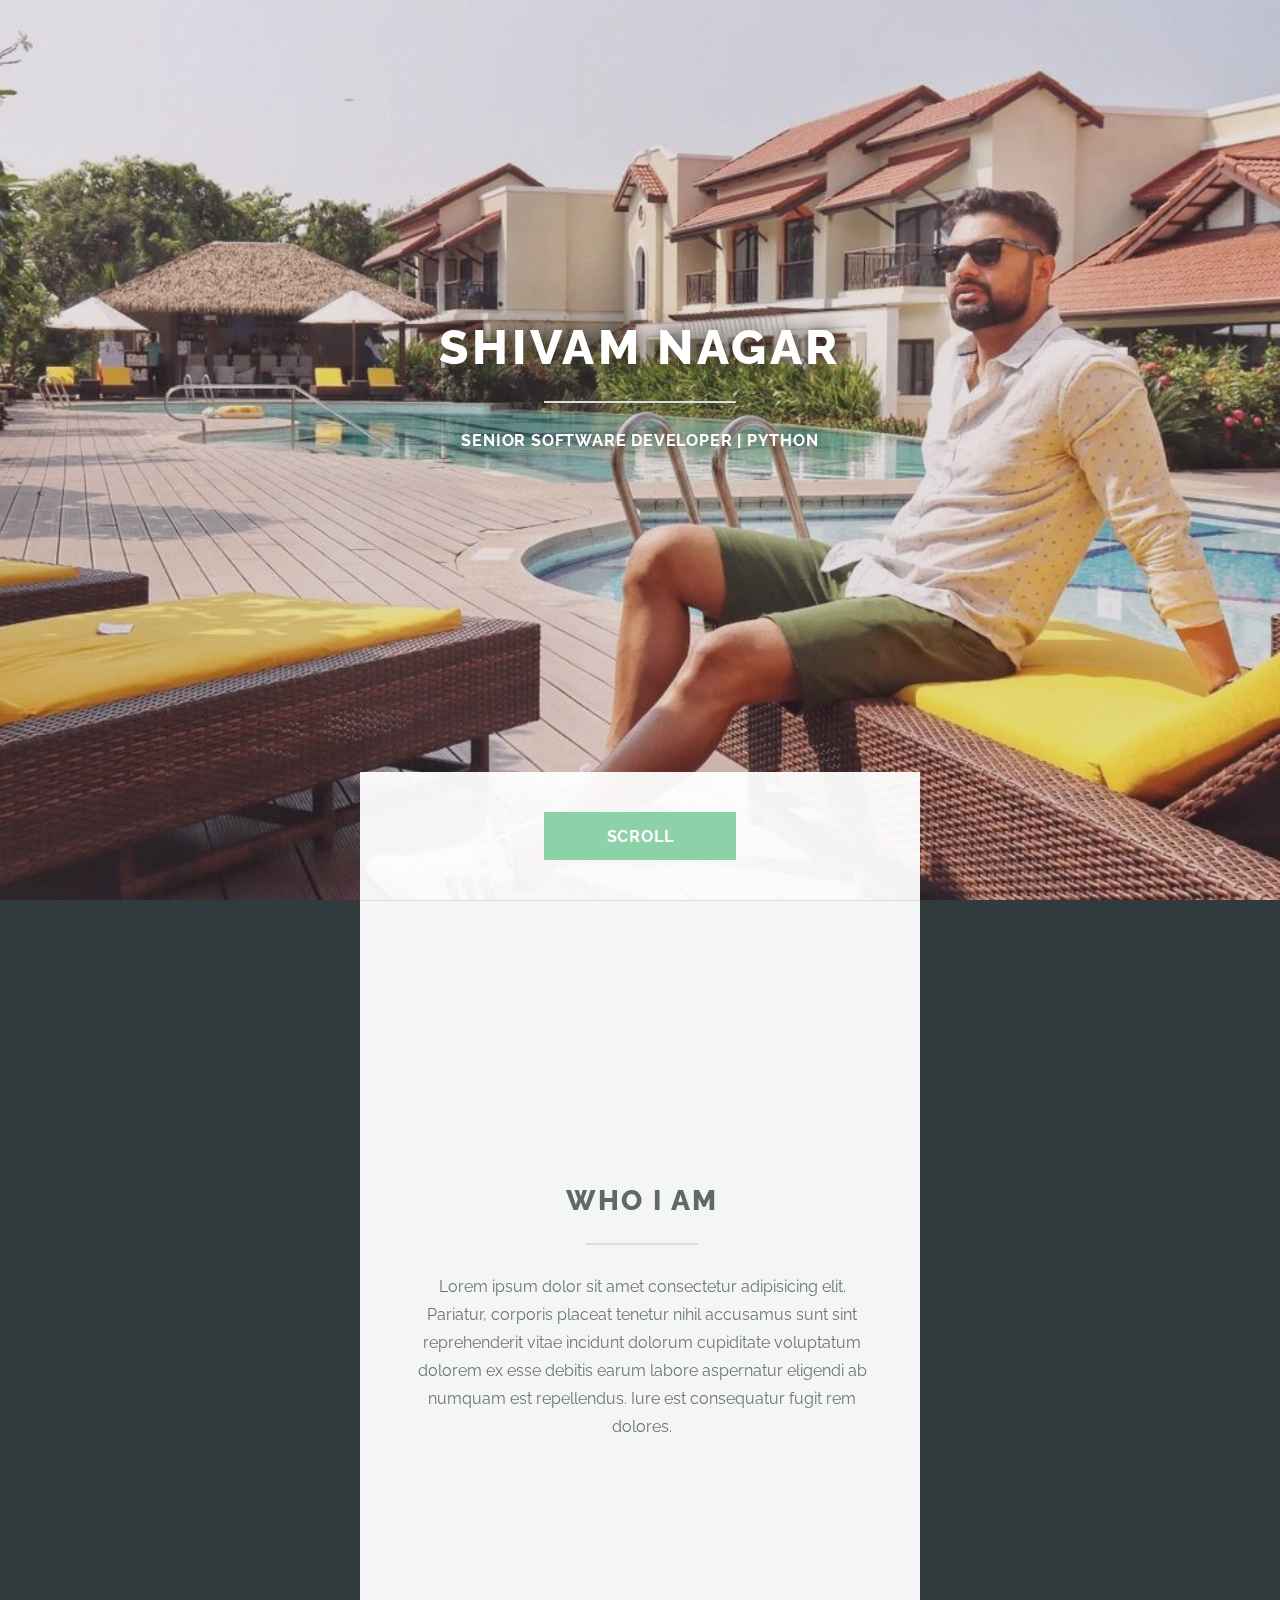
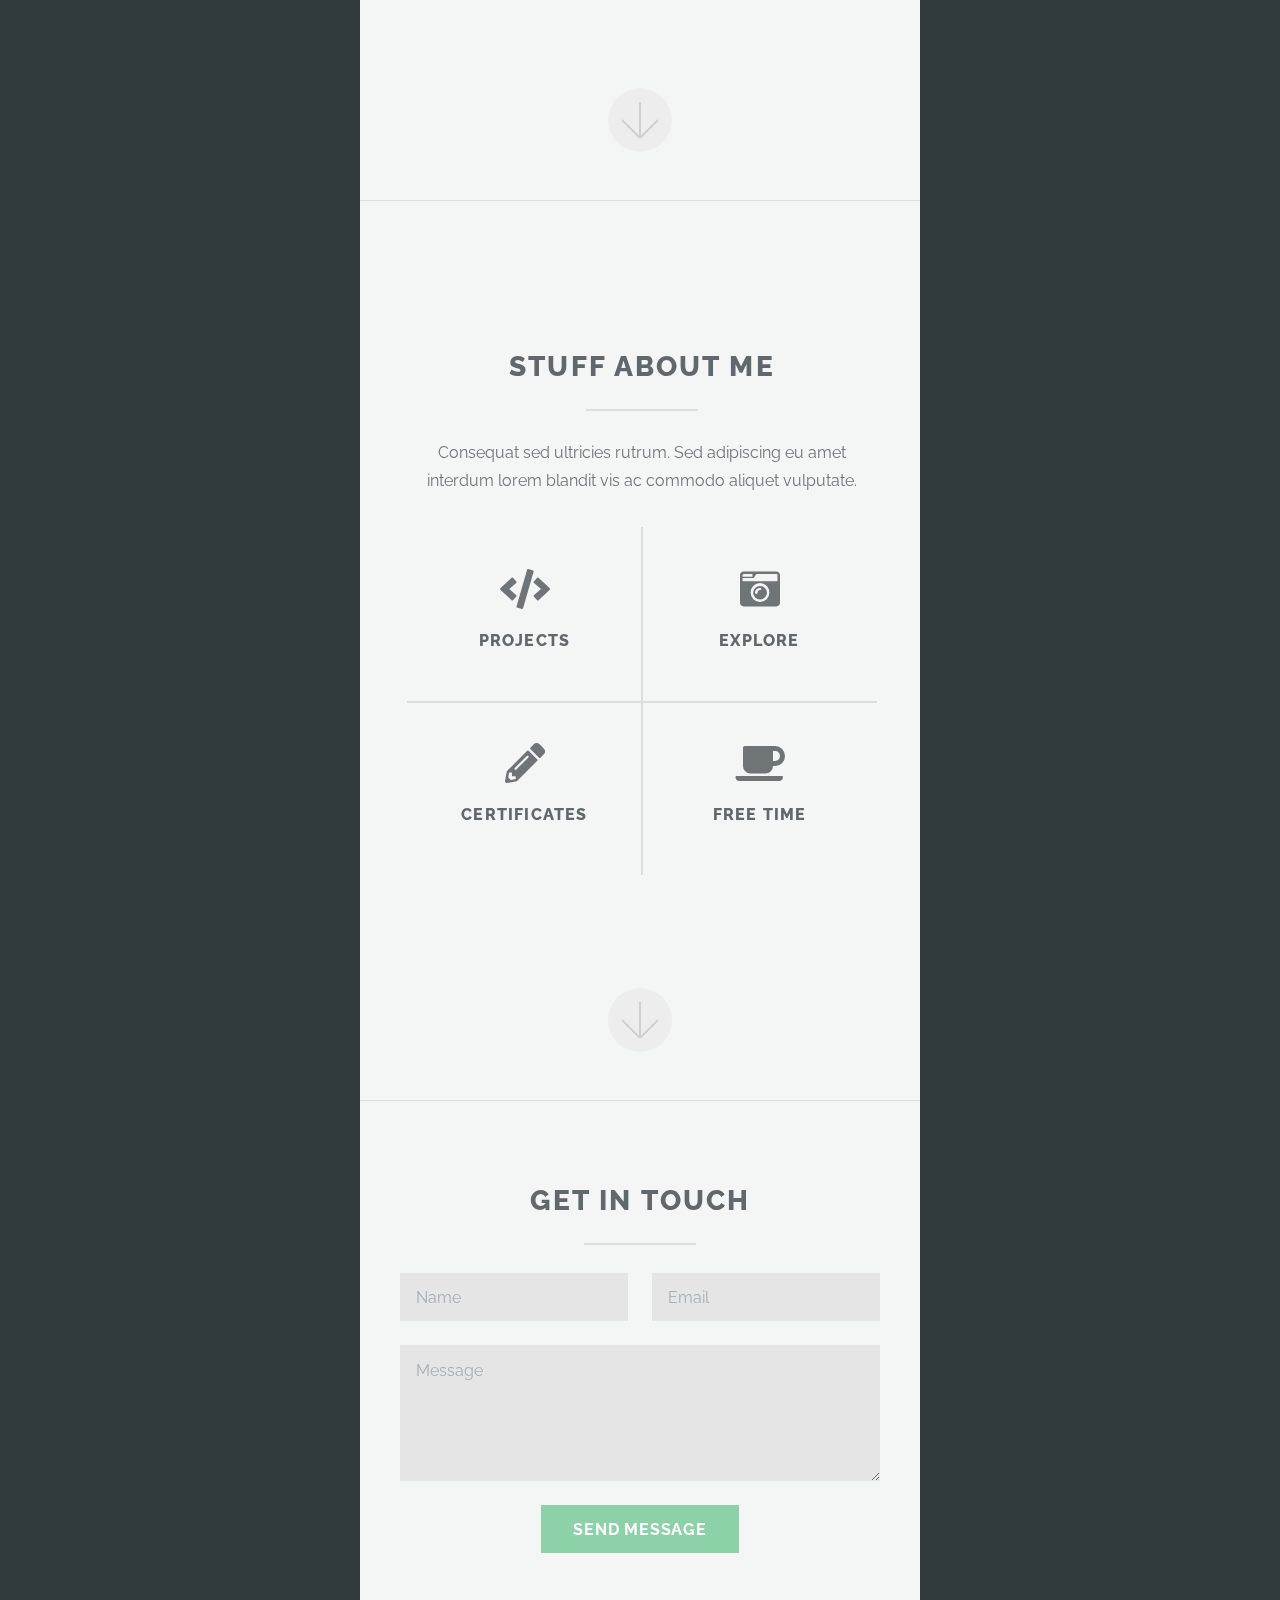
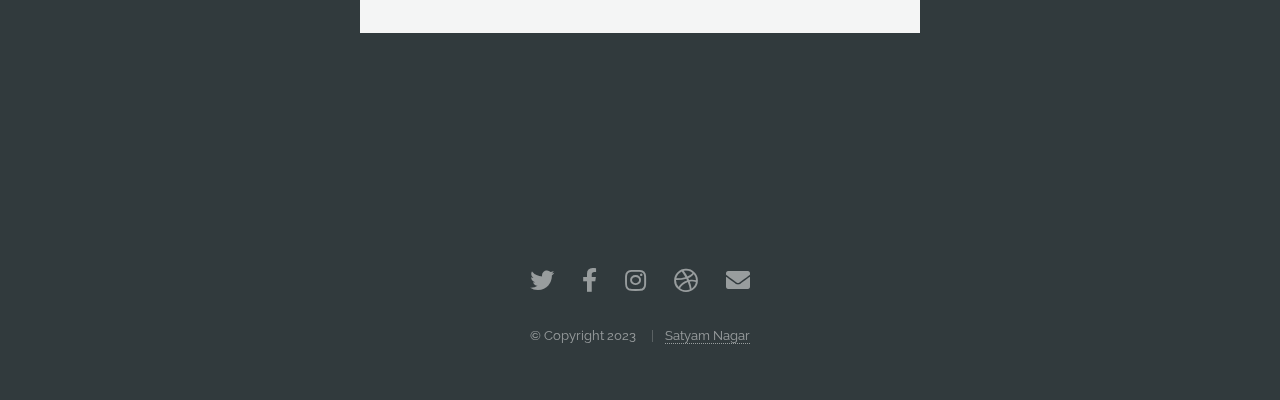
<file: index.html>
<!DOCTYPE html>
<html>
  <head>
    <title>Shivam Nagar | Portfolio</title>
    <meta charset="utf-8" />
    <meta
      name="viewport"
      content="width=device-width, initial-scale=1, user-scalable=no"
    />
    <link rel="stylesheet" href="assets/css/main.css" />
    <link rel="stylesheet" href="assets/css/custom.css" />
  </head>

  <body class="is-preload">
    <div id="bgcover" class="cover-bg"></div>
    <!-- Header -->
    <section id="header">
      <header class="major">
        <h1>Shivam Nagar</h1>
        <p>
          Senior Software Developer | Python
          <!-- <a href="#">Link</a> -->
        </p>
      </header>
      <div class="container">
        <ul class="actions special">
          <li><a href="#one" class="button primary scrolly">Scroll</a></li>
        </ul>
      </div>
    </section>

    <!-- One -->
    <section id="one" class="main special">
      <div class="container">
        <div class="content">
          <header class="major">
            <h2>Who I am</h2>
          </header>
          <p>
            Lorem ipsum dolor sit amet consectetur adipisicing elit. Pariatur, corporis placeat tenetur nihil accusamus sunt sint reprehenderit vitae incidunt dolorum cupiditate voluptatum dolorem ex esse debitis earum labore aspernatur eligendi ab numquam est repellendus. Iure est consequatur fugit rem dolores.
          </p>
        </div>
        <a href="#two" class="goto-next scrolly">Next</a>
      </div>
    </section>

    <!-- Two -->
    <section id="two" class="main special">
      <div class="container">
        <div class="content">
          <header class="major">
            <h2>Stuff about me</h2>
          </header>
          <p>
            Consequat sed ultricies rutrum. Sed adipiscing eu amet interdum
            lorem blandit vis ac commodo aliquet vulputate.
          </p>
          <ul class="icons-grid">
            <li>
              <span class="icon solid major fa-code"></span>
              <a href="./explore/projects.html">
                <h3>Projects</h3>
              </a>
            </li>
            <li>
              <span class="icon solid major fa-camera-retro"></span>
              <a href="./explore/explore.html">
                <h3>Explore</h3>
              </a>
            </li>
            <li>
              <span class="icon solid major fa-pencil-alt"></span>
              <h3>Certificates</h3>
            </li>
            <li>
              <span class="icon solid major fa-coffee"></span>
              <h3>Free Time</h3>
            </li>
          </ul>
        </div>
        <a href="#footer" class="goto-next scrolly">Next</a>
      </div>
    </section>

    <!-- Footer -->
    <section id="footer">
      <div class="container">
        <header class="major">
          <h2>Get in touch</h2>
        </header>
        <form>
          <div class="row gtr-uniform">
            <div class="col-6 col-12-xsmall">
              <input
                required
                type="text"
                name="name"
                id="name"
                placeholder="Name"
              />
            </div>
            <div class="col-6 col-12-xsmall">
              <input
                required
                type="email"
                name="email"
                id="email"
                placeholder="Email"
              />
            </div>
            <div class="col-12">
              <textarea
                required
                name="message"
                id="message"
                placeholder="Message"
                rows="4"
              ></textarea>
            </div>
            <div class="col-12">
              <ul class="actions special">
                <li>
                  <input type="submit" value="Send Message" class="primary" />
                </li>
              </ul>
            </div>
          </div>
        </form>
      </div>
      <footer>
        <ul class="icons">
          <li>
            <a href="#" class="icon brands alt fa-twitter"
              ><span class="label">Twitter</span></a
            >
          </li>
          <li>
            <a href="#" class="icon brands alt fa-facebook-f"
              ><span class="label">Facebook</span></a
            >
          </li>
          <li>
            <a href="#" class="icon brands alt fa-instagram"
              ><span class="label">Instagram</span></a
            >
          </li>
          <li>
            <a href="#" class="icon brands alt fa-dribbble"
              ><span class="label">Dribbble</span></a
            >
          </li>
          <li>
            <a href="#" class="icon solid alt fa-envelope"
              ><span class="label">Email</span></a
            >
          </li>
        </ul>
        <ul class="copyright">
          <li>&copy; Copyright 2023</li>
          <li><a target="_blank" href="https://github.com/SatyamNagar">Satyam Nagar</a></li>
        </ul>
      </footer>
    </section>

    <!-- Scripts -->
    <script src="assets/js/jquery.min.js"></script>
    <script src="assets/js/jquery.scrollex.min.js"></script>
    <script src="assets/js/jquery.scrolly.min.js"></script>
    <script src="assets/js/browser.min.js"></script>
    <script src="assets/js/breakpoints.min.js"></script>
    <script src="assets/js/util.js"></script>
    <script src="assets/js/main.js"></script>
  </body>
</html>
</file>
<file: assets/css/custom.css>
textarea {
    resize: vertical;
}

::-webkit-selection {
    color: #fff;
    background: black;
  }
  
  ::-moz-selection {
    color: #fff;
    background: black;
  }
  
  ::selection {
    color: #fff;
    background: black;
  }

/* Hide scrollbar for Chrome, Safari and Opera */
body::-webkit-scrollbar {
    display: none;
}

/* Hide scrollbar for IE, Edge and Firefox */
body {
    -ms-overflow-style: none;
    /* IE and Edge */
    scrollbar-width: none;
    /* Firefox */
}

.icons-grid li {
    transition: background-color 200ms ease;
}

.icons-grid li:hover {
    /* background-color: #b5ebcb; */
    background-color: #e3d77d;
}

.icons-grid li a h3:hover {
    color: white;
}
</file>
<file: assets/css/main.css>
@import url("fontawesome-all.min.css");
@import url("https://fonts.googleapis.com/css?family=Raleway:400,400italic,700,800");

/*
	Highlights by HTML5 UP
	html5up.net | @ajlkn
	Free for personal and commercial use under the CCA 3.0 license (html5up.net/license)
*/

html,
body,
div,
span,
applet,
object,
iframe,
h1,
h2,
h3,
h4,
h5,
h6,
p,
blockquote,
pre,
a,
abbr,
acronym,
address,
big,
cite,
code,
del,
dfn,
em,
img,
ins,
kbd,
q,
s,
samp,
small,
strike,
strong,
sub,
sup,
tt,
var,
b,
u,
i,
center,
dl,
dt,
dd,
ol,
ul,
li,
fieldset,
form,
label,
legend,
table,
caption,
tbody,
tfoot,
thead,
tr,
th,
td,
article,
aside,
canvas,
details,
embed,
figure,
figcaption,
footer,
header,
hgroup,
menu,
nav,
output,
ruby,
section,
summary,
time,
mark,
audio,
video {
	margin: 0;
	padding: 0;
	border: 0;
	font-size: 100%;
	font: inherit;
	vertical-align: baseline;
}

article,
aside,
details,
figcaption,
figure,
footer,
header,
hgroup,
menu,
nav,
section {
	display: block;
}

body {
	line-height: 1;
}

ol,
ul {
	list-style: none;
}

blockquote,
q {
	quotes: none;
}

blockquote:before,
blockquote:after,
q:before,
q:after {
	content: '';
	content: none;
}

table {
	border-collapse: collapse;
	border-spacing: 0;
}

body {
	-webkit-text-size-adjust: none;
	background-color: #313a3d;
}

mark {
	background-color: transparent;
	color: inherit;
}

input::-moz-focus-inner {
	border: 0;
	padding: 0;
}

input,
select,
textarea {
	-moz-appearance: none;
	-webkit-appearance: none;
	-ms-appearance: none;
	appearance: none;
}

/* Basic */

html {
	box-sizing: border-box;
}

*,
*:before,
*:after {
	box-sizing: inherit;
}

.cover-bg {
	position: fixed;
	top: 0%;
	left: 0%;
	height: 100vh;
	width: 100%;
	background-image: url("images/overlay.png"), url("../../images/cover-lg.jpg");
	background-position: top left, center right;
	background-repeat: repeat, no-repeat;
	background-size: auto, cover;
}

#wrapper {
	background-image: url("images/overlay.png"), url("../../images/cover-lg.jpg");
	background-position: top left, center right;
	background-repeat: repeat, no-repeat;
	background-size: auto, cover;
}



html.is-preload *,
html.is-preload *:before,
html.is-preload *:after {
	-moz-animation: none !important;
	-webkit-animation: none !important;
	-ms-animation: none !important;
	animation: none !important;
	-moz-transition: none !important;
	-webkit-transition: none !important;
	-ms-transition: none !important;
	transition: none !important;
}

html.is-touch {
	height: 100vh;
	overflow: hidden;
}

html.is-touch #wrapper {
	-webkit-backface-visibility: hidden;
	backface-visibility: hidden;
	-webkit-overflow-scrolling: touch;
	-webkit-transform: translate3d(0, 0, 0);
	transform: translate3d(0, 0, 0);
	height: 100vh;
	overflow: auto;
}

body,
input,
select,
textarea {
	color: #6f7577;
	font-family: "Raleway", "Helvetica", sans-serif;
	font-size: 15pt;
	font-weight: 400;
	line-height: 1.75em;
}

a {
	-moz-transition: color 0.2s ease-in-out, border-bottom-color 0.2s ease-in-out;
	-webkit-transition: color 0.2s ease-in-out, border-bottom-color 0.2s ease-in-out;
	-ms-transition: color 0.2s ease-in-out, border-bottom-color 0.2s ease-in-out;
	transition: color 0.2s ease-in-out, border-bottom-color 0.2s ease-in-out;
	border-bottom: dotted 1px;
	color: #8cd1a8;
	text-decoration: none;
}

a:hover {
	border-bottom-color: transparent !important;
	color: #8cd1a8 !important;
	text-decoration: none;
}

strong,
b {
	color: #61686b;
	font-weight: 700;
}

em,
i {
	font-style: italic;
}

p {
	margin: 0 0 2em 0;
}

h1,
h2,
h3,
h4,
h5,
h6 {
	color: #61686b;
	font-weight: 800;
	letter-spacing: 0.075em;
	line-height: 1em;
	margin: 0 0 1em 0;
	text-transform: uppercase;
}

h1 a,
h2 a,
h3 a,
h4 a,
h5 a,
h6 a {
	color: inherit;
	text-decoration: none;
}

h2 {
	font-size: 1.75em;
	line-height: 1.5em;
}

h3 {
	font-size: 1em;
	line-height: 1.5em;
}

h4 {
	font-size: 0.9em;
	line-height: 1.5em;
}

h5 {
	font-size: 0.8em;
	line-height: 1.5em;
}

h6 {
	font-size: 0.7em;
	line-height: 1.5em;
}

sub {
	font-size: 0.8em;
	position: relative;
	top: 0.5em;
}

sup {
	font-size: 0.8em;
	position: relative;
	top: -0.5em;
}

hr {
	border: 0;
	border-bottom: solid 1px #dddddd;
	margin: 2em 0;
}

hr.major {
	margin: 3em 0;
}

blockquote {
	border-left: solid 6px #dddddd;
	font-style: italic;
	margin: 0 0 2em 0;
	padding: 0.5em 0 0.5em 1.5em;
}

code {
	background: rgba(144, 144, 144, 0.075);
	font-family: "Courier New", monospace;
	font-size: 0.9em;
	margin: 0 0.25em;
	padding: 0.25em 0.65em;
}

pre {
	-webkit-overflow-scrolling: touch;
	font-family: "Courier New", monospace;
	font-size: 0.9em;
	margin: 0 0 2em 0;
}

pre code {
	display: block;
	line-height: 1.75em;
	padding: 1em 1.5em;
	overflow-x: auto;
}

.align-left {
	text-align: left;
}

.align-center {
	text-align: center;
}

.align-right {
	text-align: right;
}

/* Container */

.container {
	margin: 0 auto;
	max-width: calc(100% - 4em);
	width: 35em;
}

.container.xsmall {
	width: 8.75em;
}

.container.small {
	width: 17.5em;
}

.container.medium {
	width: 26.25em;
}

.container.large {
	width: 43.75em;
}

.container.xlarge {
	width: 52.5em;
}

.container.max {
	width: 100%;
}

@media screen and (max-width: 980px) {

	#wrapper {
		background-image: url("images/overlay.png"), url("images/overlay.png"), url("../../images/cover-sm.jpg");
		background-position: top left, top left, center right;
		background-repeat: repeat, repeat, no-repeat;
		background-size: auto, auto, cover;
	}

	.container {
		width: 80% !important;
		max-width: 100% !important;
	}

}

@media screen and (max-width: 480px) {

	.container {
		width: 100% !important;
	}

}

/* Row */

.row {
	display: flex;
	flex-wrap: wrap;
	box-sizing: border-box;
	align-items: stretch;
}

.row>* {
	box-sizing: border-box;
}

.row.gtr-uniform>*> :last-child {
	margin-bottom: 0;
}

.row.aln-left {
	justify-content: flex-start;
}

.row.aln-center {
	justify-content: center;
}

.row.aln-right {
	justify-content: flex-end;
}

.row.aln-top {
	align-items: flex-start;
}

.row.aln-middle {
	align-items: center;
}

.row.aln-bottom {
	align-items: flex-end;
}

.row>.imp {
	order: -1;
}

.row>.col-1 {
	width: 8.33333%;
}

.row>.off-1 {
	margin-left: 8.33333%;
}

.row>.col-2 {
	width: 16.66667%;
}

.row>.off-2 {
	margin-left: 16.66667%;
}

.row>.col-3 {
	width: 25%;
}

.row>.off-3 {
	margin-left: 25%;
}

.row>.col-4 {
	width: 33.33333%;
}

.row>.off-4 {
	margin-left: 33.33333%;
}

.row>.col-5 {
	width: 41.66667%;
}

.row>.off-5 {
	margin-left: 41.66667%;
}

.row>.col-6 {
	width: 50%;
}

.row>.off-6 {
	margin-left: 50%;
}

.row>.col-7 {
	width: 58.33333%;
}

.row>.off-7 {
	margin-left: 58.33333%;
}

.row>.col-8 {
	width: 66.66667%;
}

.row>.off-8 {
	margin-left: 66.66667%;
}

.row>.col-9 {
	width: 75%;
}

.row>.off-9 {
	margin-left: 75%;
}

.row>.col-10 {
	width: 83.33333%;
}

.row>.off-10 {
	margin-left: 83.33333%;
}

.row>.col-11 {
	width: 91.66667%;
}

.row>.off-11 {
	margin-left: 91.66667%;
}

.row>.col-12 {
	width: 100%;
}

.row>.off-12 {
	margin-left: 100%;
}

.row.gtr-0 {
	margin-top: 0;
	margin-left: 0em;
}

.row.gtr-0>* {
	padding: 0 0 0 0em;
}

.row.gtr-0.gtr-uniform {
	margin-top: 0em;
}

.row.gtr-0.gtr-uniform>* {
	padding-top: 0em;
}

.row.gtr-25 {
	margin-top: 0;
	margin-left: -0.375em;
}

.row.gtr-25>* {
	padding: 0 0 0 0.375em;
}

.row.gtr-25.gtr-uniform {
	margin-top: -0.375em;
}

.row.gtr-25.gtr-uniform>* {
	padding-top: 0.375em;
}

.row.gtr-50 {
	margin-top: 0;
	margin-left: -0.75em;
}

.row.gtr-50>* {
	padding: 0 0 0 0.75em;
}

.row.gtr-50.gtr-uniform {
	margin-top: -0.75em;
}

.row.gtr-50.gtr-uniform>* {
	padding-top: 0.75em;
}

.row {
	margin-top: 0;
	margin-left: -1.5em;
}

.row>* {
	padding: 0 0 0 1.5em;
}

.row.gtr-uniform {
	margin-top: -1.5em;
}

.row.gtr-uniform>* {
	padding-top: 1.5em;
}

.row.gtr-150 {
	margin-top: 0;
	margin-left: -2.25em;
}

.row.gtr-150>* {
	padding: 0 0 0 2.25em;
}

.row.gtr-150.gtr-uniform {
	margin-top: -2.25em;
}

.row.gtr-150.gtr-uniform>* {
	padding-top: 2.25em;
}

.row.gtr-200 {
	margin-top: 0;
	margin-left: -3em;
}

.row.gtr-200>* {
	padding: 0 0 0 3em;
}

.row.gtr-200.gtr-uniform {
	margin-top: -3em;
}

.row.gtr-200.gtr-uniform>* {
	padding-top: 3em;
}

@media screen and (max-width: 1680px) {

	.row {
		display: flex;
		flex-wrap: wrap;
		box-sizing: border-box;
		align-items: stretch;
	}

	.row>* {
		box-sizing: border-box;
	}

	.row.gtr-uniform>*> :last-child {
		margin-bottom: 0;
	}

	.row.aln-left {
		justify-content: flex-start;
	}

	.row.aln-center {
		justify-content: center;
	}

	.row.aln-right {
		justify-content: flex-end;
	}

	.row.aln-top {
		align-items: flex-start;
	}

	.row.aln-middle {
		align-items: center;
	}

	.row.aln-bottom {
		align-items: flex-end;
	}

	.row>.imp-large {
		order: -1;
	}

	.row>.col-1-large {
		width: 8.33333%;
	}

	.row>.off-1-large {
		margin-left: 8.33333%;
	}

	.row>.col-2-large {
		width: 16.66667%;
	}

	.row>.off-2-large {
		margin-left: 16.66667%;
	}

	.row>.col-3-large {
		width: 25%;
	}

	.row>.off-3-large {
		margin-left: 25%;
	}

	.row>.col-4-large {
		width: 33.33333%;
	}

	.row>.off-4-large {
		margin-left: 33.33333%;
	}

	.row>.col-5-large {
		width: 41.66667%;
	}

	.row>.off-5-large {
		margin-left: 41.66667%;
	}

	.row>.col-6-large {
		width: 50%;
	}

	.row>.off-6-large {
		margin-left: 50%;
	}

	.row>.col-7-large {
		width: 58.33333%;
	}

	.row>.off-7-large {
		margin-left: 58.33333%;
	}

	.row>.col-8-large {
		width: 66.66667%;
	}

	.row>.off-8-large {
		margin-left: 66.66667%;
	}

	.row>.col-9-large {
		width: 75%;
	}

	.row>.off-9-large {
		margin-left: 75%;
	}

	.row>.col-10-large {
		width: 83.33333%;
	}

	.row>.off-10-large {
		margin-left: 83.33333%;
	}

	.row>.col-11-large {
		width: 91.66667%;
	}

	.row>.off-11-large {
		margin-left: 91.66667%;
	}

	.row>.col-12-large {
		width: 100%;
	}

	.row>.off-12-large {
		margin-left: 100%;
	}

	.row.gtr-0 {
		margin-top: 0;
		margin-left: 0em;
	}

	.row.gtr-0>* {
		padding: 0 0 0 0em;
	}

	.row.gtr-0.gtr-uniform {
		margin-top: 0em;
	}

	.row.gtr-0.gtr-uniform>* {
		padding-top: 0em;
	}

	.row.gtr-25 {
		margin-top: 0;
		margin-left: -0.375em;
	}

	.row.gtr-25>* {
		padding: 0 0 0 0.375em;
	}

	.row.gtr-25.gtr-uniform {
		margin-top: -0.375em;
	}

	.row.gtr-25.gtr-uniform>* {
		padding-top: 0.375em;
	}

	.row.gtr-50 {
		margin-top: 0;
		margin-left: -0.75em;
	}

	.row.gtr-50>* {
		padding: 0 0 0 0.75em;
	}

	.row.gtr-50.gtr-uniform {
		margin-top: -0.75em;
	}

	.row.gtr-50.gtr-uniform>* {
		padding-top: 0.75em;
	}

	.row {
		margin-top: 0;
		margin-left: -1.5em;
	}

	.row>* {
		padding: 0 0 0 1.5em;
	}

	.row.gtr-uniform {
		margin-top: -1.5em;
	}

	.row.gtr-uniform>* {
		padding-top: 1.5em;
	}

	.row.gtr-150 {
		margin-top: 0;
		margin-left: -2.25em;
	}

	.row.gtr-150>* {
		padding: 0 0 0 2.25em;
	}

	.row.gtr-150.gtr-uniform {
		margin-top: -2.25em;
	}

	.row.gtr-150.gtr-uniform>* {
		padding-top: 2.25em;
	}

	.row.gtr-200 {
		margin-top: 0;
		margin-left: -3em;
	}

	.row.gtr-200>* {
		padding: 0 0 0 3em;
	}

	.row.gtr-200.gtr-uniform {
		margin-top: -3em;
	}

	.row.gtr-200.gtr-uniform>* {
		padding-top: 3em;
	}

}

@media screen and (max-width: 980px) {

	.row {
		display: flex;
		flex-wrap: wrap;
		box-sizing: border-box;
		align-items: stretch;
	}

	.row>* {
		box-sizing: border-box;
	}

	.row.gtr-uniform>*> :last-child {
		margin-bottom: 0;
	}

	.row.aln-left {
		justify-content: flex-start;
	}

	.row.aln-center {
		justify-content: center;
	}

	.row.aln-right {
		justify-content: flex-end;
	}

	.row.aln-top {
		align-items: flex-start;
	}

	.row.aln-middle {
		align-items: center;
	}

	.row.aln-bottom {
		align-items: flex-end;
	}

	.row>.imp-medium {
		order: -1;
	}

	.row>.col-1-medium {
		width: 8.33333%;
	}

	.row>.off-1-medium {
		margin-left: 8.33333%;
	}

	.row>.col-2-medium {
		width: 16.66667%;
	}

	.row>.off-2-medium {
		margin-left: 16.66667%;
	}

	.row>.col-3-medium {
		width: 25%;
	}

	.row>.off-3-medium {
		margin-left: 25%;
	}

	.row>.col-4-medium {
		width: 33.33333%;
	}

	.row>.off-4-medium {
		margin-left: 33.33333%;
	}

	.row>.col-5-medium {
		width: 41.66667%;
	}

	.row>.off-5-medium {
		margin-left: 41.66667%;
	}

	.row>.col-6-medium {
		width: 50%;
	}

	.row>.off-6-medium {
		margin-left: 50%;
	}

	.row>.col-7-medium {
		width: 58.33333%;
	}

	.row>.off-7-medium {
		margin-left: 58.33333%;
	}

	.row>.col-8-medium {
		width: 66.66667%;
	}

	.row>.off-8-medium {
		margin-left: 66.66667%;
	}

	.row>.col-9-medium {
		width: 75%;
	}

	.row>.off-9-medium {
		margin-left: 75%;
	}

	.row>.col-10-medium {
		width: 83.33333%;
	}

	.row>.off-10-medium {
		margin-left: 83.33333%;
	}

	.row>.col-11-medium {
		width: 91.66667%;
	}

	.row>.off-11-medium {
		margin-left: 91.66667%;
	}

	.row>.col-12-medium {
		width: 100%;
	}

	.row>.off-12-medium {
		margin-left: 100%;
	}

	.row.gtr-0 {
		margin-top: 0;
		margin-left: 0em;
	}

	.row.gtr-0>* {
		padding: 0 0 0 0em;
	}

	.row.gtr-0.gtr-uniform {
		margin-top: 0em;
	}

	.row.gtr-0.gtr-uniform>* {
		padding-top: 0em;
	}

	.row.gtr-25 {
		margin-top: 0;
		margin-left: -0.375em;
	}

	.row.gtr-25>* {
		padding: 0 0 0 0.375em;
	}

	.row.gtr-25.gtr-uniform {
		margin-top: -0.375em;
	}

	.row.gtr-25.gtr-uniform>* {
		padding-top: 0.375em;
	}

	.row.gtr-50 {
		margin-top: 0;
		margin-left: -0.75em;
	}

	.row.gtr-50>* {
		padding: 0 0 0 0.75em;
	}

	.row.gtr-50.gtr-uniform {
		margin-top: -0.75em;
	}

	.row.gtr-50.gtr-uniform>* {
		padding-top: 0.75em;
	}

	.row {
		margin-top: 0;
		margin-left: -1.5em;
	}

	.row>* {
		padding: 0 0 0 1.5em;
	}

	.row.gtr-uniform {
		margin-top: -1.5em;
	}

	.row.gtr-uniform>* {
		padding-top: 1.5em;
	}

	.row.gtr-150 {
		margin-top: 0;
		margin-left: -2.25em;
	}

	.row.gtr-150>* {
		padding: 0 0 0 2.25em;
	}

	.row.gtr-150.gtr-uniform {
		margin-top: -2.25em;
	}

	.row.gtr-150.gtr-uniform>* {
		padding-top: 2.25em;
	}

	.row.gtr-200 {
		margin-top: 0;
		margin-left: -3em;
	}

	.row.gtr-200>* {
		padding: 0 0 0 3em;
	}

	.row.gtr-200.gtr-uniform {
		margin-top: -3em;
	}

	.row.gtr-200.gtr-uniform>* {
		padding-top: 3em;
	}

}

@media screen and (max-width: 736px) {

	.row {
		display: flex;
		flex-wrap: wrap;
		box-sizing: border-box;
		align-items: stretch;
	}

	.row>* {
		box-sizing: border-box;
	}

	.row.gtr-uniform>*> :last-child {
		margin-bottom: 0;
	}

	.row.aln-left {
		justify-content: flex-start;
	}

	.row.aln-center {
		justify-content: center;
	}

	.row.aln-right {
		justify-content: flex-end;
	}

	.row.aln-top {
		align-items: flex-start;
	}

	.row.aln-middle {
		align-items: center;
	}

	.row.aln-bottom {
		align-items: flex-end;
	}

	.row>.imp-small {
		order: -1;
	}

	.row>.col-1-small {
		width: 8.33333%;
	}

	.row>.off-1-small {
		margin-left: 8.33333%;
	}

	.row>.col-2-small {
		width: 16.66667%;
	}

	.row>.off-2-small {
		margin-left: 16.66667%;
	}

	.row>.col-3-small {
		width: 25%;
	}

	.row>.off-3-small {
		margin-left: 25%;
	}

	.row>.col-4-small {
		width: 33.33333%;
	}

	.row>.off-4-small {
		margin-left: 33.33333%;
	}

	.row>.col-5-small {
		width: 41.66667%;
	}

	.row>.off-5-small {
		margin-left: 41.66667%;
	}

	.row>.col-6-small {
		width: 50%;
	}

	.row>.off-6-small {
		margin-left: 50%;
	}

	.row>.col-7-small {
		width: 58.33333%;
	}

	.row>.off-7-small {
		margin-left: 58.33333%;
	}

	.row>.col-8-small {
		width: 66.66667%;
	}

	.row>.off-8-small {
		margin-left: 66.66667%;
	}

	.row>.col-9-small {
		width: 75%;
	}

	.row>.off-9-small {
		margin-left: 75%;
	}

	.row>.col-10-small {
		width: 83.33333%;
	}

	.row>.off-10-small {
		margin-left: 83.33333%;
	}

	.row>.col-11-small {
		width: 91.66667%;
	}

	.row>.off-11-small {
		margin-left: 91.66667%;
	}

	.row>.col-12-small {
		width: 100%;
	}

	.row>.off-12-small {
		margin-left: 100%;
	}

	.row.gtr-0 {
		margin-top: 0;
		margin-left: 0em;
	}

	.row.gtr-0>* {
		padding: 0 0 0 0em;
	}

	.row.gtr-0.gtr-uniform {
		margin-top: 0em;
	}

	.row.gtr-0.gtr-uniform>* {
		padding-top: 0em;
	}

	.row.gtr-25 {
		margin-top: 0;
		margin-left: -0.25em;
	}

	.row.gtr-25>* {
		padding: 0 0 0 0.25em;
	}

	.row.gtr-25.gtr-uniform {
		margin-top: -0.25em;
	}

	.row.gtr-25.gtr-uniform>* {
		padding-top: 0.25em;
	}

	.row.gtr-50 {
		margin-top: 0;
		margin-left: -0.5em;
	}

	.row.gtr-50>* {
		padding: 0 0 0 0.5em;
	}

	.row.gtr-50.gtr-uniform {
		margin-top: -0.5em;
	}

	.row.gtr-50.gtr-uniform>* {
		padding-top: 0.5em;
	}

	.row {
		margin-top: 0;
		margin-left: -1em;
	}

	.row>* {
		padding: 0 0 0 1em;
	}

	.row.gtr-uniform {
		margin-top: -1em;
	}

	.row.gtr-uniform>* {
		padding-top: 1em;
	}

	.row.gtr-150 {
		margin-top: 0;
		margin-left: -1.5em;
	}

	.row.gtr-150>* {
		padding: 0 0 0 1.5em;
	}

	.row.gtr-150.gtr-uniform {
		margin-top: -1.5em;
	}

	.row.gtr-150.gtr-uniform>* {
		padding-top: 1.5em;
	}

	.row.gtr-200 {
		margin-top: 0;
		margin-left: -2em;
	}

	.row.gtr-200>* {
		padding: 0 0 0 2em;
	}

	.row.gtr-200.gtr-uniform {
		margin-top: -2em;
	}

	.row.gtr-200.gtr-uniform>* {
		padding-top: 2em;
	}

}

@media screen and (max-width: 480px) {

	.row {
		display: flex;
		flex-wrap: wrap;
		box-sizing: border-box;
		align-items: stretch;
	}

	.row>* {
		box-sizing: border-box;
	}

	.row.gtr-uniform>*> :last-child {
		margin-bottom: 0;
	}

	.row.aln-left {
		justify-content: flex-start;
	}

	.row.aln-center {
		justify-content: center;
	}

	.row.aln-right {
		justify-content: flex-end;
	}

	.row.aln-top {
		align-items: flex-start;
	}

	.row.aln-middle {
		align-items: center;
	}

	.row.aln-bottom {
		align-items: flex-end;
	}

	.row>.imp-xsmall {
		order: -1;
	}

	.row>.col-1-xsmall {
		width: 8.33333%;
	}

	.row>.off-1-xsmall {
		margin-left: 8.33333%;
	}

	.row>.col-2-xsmall {
		width: 16.66667%;
	}

	.row>.off-2-xsmall {
		margin-left: 16.66667%;
	}

	.row>.col-3-xsmall {
		width: 25%;
	}

	.row>.off-3-xsmall {
		margin-left: 25%;
	}

	.row>.col-4-xsmall {
		width: 33.33333%;
	}

	.row>.off-4-xsmall {
		margin-left: 33.33333%;
	}

	.row>.col-5-xsmall {
		width: 41.66667%;
	}

	.row>.off-5-xsmall {
		margin-left: 41.66667%;
	}

	.row>.col-6-xsmall {
		width: 50%;
	}

	.row>.off-6-xsmall {
		margin-left: 50%;
	}

	.row>.col-7-xsmall {
		width: 58.33333%;
	}

	.row>.off-7-xsmall {
		margin-left: 58.33333%;
	}

	.row>.col-8-xsmall {
		width: 66.66667%;
	}

	.row>.off-8-xsmall {
		margin-left: 66.66667%;
	}

	.row>.col-9-xsmall {
		width: 75%;
	}

	.row>.off-9-xsmall {
		margin-left: 75%;
	}

	.row>.col-10-xsmall {
		width: 83.33333%;
	}

	.row>.off-10-xsmall {
		margin-left: 83.33333%;
	}

	.row>.col-11-xsmall {
		width: 91.66667%;
	}

	.row>.off-11-xsmall {
		margin-left: 91.66667%;
	}

	.row>.col-12-xsmall {
		width: 100%;
	}

	.row>.off-12-xsmall {
		margin-left: 100%;
	}

	.row.gtr-0 {
		margin-top: 0;
		margin-left: 0em;
	}

	.row.gtr-0>* {
		padding: 0 0 0 0em;
	}

	.row.gtr-0.gtr-uniform {
		margin-top: 0em;
	}

	.row.gtr-0.gtr-uniform>* {
		padding-top: 0em;
	}

	.row.gtr-25 {
		margin-top: 0;
		margin-left: -0.25em;
	}

	.row.gtr-25>* {
		padding: 0 0 0 0.25em;
	}

	.row.gtr-25.gtr-uniform {
		margin-top: -0.25em;
	}

	.row.gtr-25.gtr-uniform>* {
		padding-top: 0.25em;
	}

	.row.gtr-50 {
		margin-top: 0;
		margin-left: -0.5em;
	}

	.row.gtr-50>* {
		padding: 0 0 0 0.5em;
	}

	.row.gtr-50.gtr-uniform {
		margin-top: -0.5em;
	}

	.row.gtr-50.gtr-uniform>* {
		padding-top: 0.5em;
	}

	.row {
		margin-top: 0;
		margin-left: -1em;
	}

	.row>* {
		padding: 0 0 0 1em;
	}

	.row.gtr-uniform {
		margin-top: -1em;
	}

	.row.gtr-uniform>* {
		padding-top: 1em;
	}

	.row.gtr-150 {
		margin-top: 0;
		margin-left: -1.5em;
	}

	.row.gtr-150>* {
		padding: 0 0 0 1.5em;
	}

	.row.gtr-150.gtr-uniform {
		margin-top: -1.5em;
	}

	.row.gtr-150.gtr-uniform>* {
		padding-top: 1.5em;
	}

	.row.gtr-200 {
		margin-top: 0;
		margin-left: -2em;
	}

	.row.gtr-200>* {
		padding: 0 0 0 2em;
	}

	.row.gtr-200.gtr-uniform {
		margin-top: -2em;
	}

	.row.gtr-200.gtr-uniform>* {
		padding-top: 2em;
	}

}

/* Loader */

@-moz-keyframes spinner-show {
	0% {
		opacity: 0;
	}

	100% {
		opacity: 1;
	}
}

@-webkit-keyframes spinner-show {
	0% {
		opacity: 0;
	}

	100% {
		opacity: 1;
	}
}

@-ms-keyframes spinner-show {
	0% {
		opacity: 0;
	}

	100% {
		opacity: 1;
	}
}

@keyframes spinner-show {
	0% {
		opacity: 0;
	}

	100% {
		opacity: 1;
	}
}

@-moz-keyframes spinner-hide {
	0% {
		color: #464e50;
		z-index: 10001;
		-moz-transform: scale(1) rotate(0deg);
		-webkit-transform: scale(1) rotate(0deg);
		-ms-transform: scale(1) rotate(0deg);
		transform: scale(1) rotate(0deg);
	}

	99% {
		color: #313a3d;
		z-index: 10001;
		-moz-transform: scale(0.5) rotate(360deg);
		-webkit-transform: scale(0.5) rotate(360deg);
		-ms-transform: scale(0.5) rotate(360deg);
		transform: scale(0.5) rotate(360deg);
	}

	100% {
		color: #313a3d;
		z-index: -1;
		-moz-transform: scale(0) rotate(360deg);
		-webkit-transform: scale(0) rotate(360deg);
		-ms-transform: scale(0) rotate(360deg);
		transform: scale(0) rotate(360deg);
	}
}

@-webkit-keyframes spinner-hide {
	0% {
		color: #464e50;
		z-index: 10001;
		-moz-transform: scale(1) rotate(0deg);
		-webkit-transform: scale(1) rotate(0deg);
		-ms-transform: scale(1) rotate(0deg);
		transform: scale(1) rotate(0deg);
	}

	99% {
		color: #313a3d;
		z-index: 10001;
		-moz-transform: scale(0.5) rotate(360deg);
		-webkit-transform: scale(0.5) rotate(360deg);
		-ms-transform: scale(0.5) rotate(360deg);
		transform: scale(0.5) rotate(360deg);
	}

	100% {
		color: #313a3d;
		z-index: -1;
		-moz-transform: scale(0) rotate(360deg);
		-webkit-transform: scale(0) rotate(360deg);
		-ms-transform: scale(0) rotate(360deg);
		transform: scale(0) rotate(360deg);
	}
}

@-ms-keyframes spinner-hide {
	0% {
		color: #464e50;
		z-index: 10001;
		-moz-transform: scale(1) rotate(0deg);
		-webkit-transform: scale(1) rotate(0deg);
		-ms-transform: scale(1) rotate(0deg);
		transform: scale(1) rotate(0deg);
	}

	99% {
		color: #313a3d;
		z-index: 10001;
		-moz-transform: scale(0.5) rotate(360deg);
		-webkit-transform: scale(0.5) rotate(360deg);
		-ms-transform: scale(0.5) rotate(360deg);
		transform: scale(0.5) rotate(360deg);
	}

	100% {
		color: #313a3d;
		z-index: -1;
		-moz-transform: scale(0) rotate(360deg);
		-webkit-transform: scale(0) rotate(360deg);
		-ms-transform: scale(0) rotate(360deg);
		transform: scale(0) rotate(360deg);
	}
}

@keyframes spinner-hide {
	0% {
		color: #464e50;
		z-index: 10001;
		-moz-transform: scale(1) rotate(0deg);
		-webkit-transform: scale(1) rotate(0deg);
		-ms-transform: scale(1) rotate(0deg);
		transform: scale(1) rotate(0deg);
	}

	99% {
		color: #313a3d;
		z-index: 10001;
		-moz-transform: scale(0.5) rotate(360deg);
		-webkit-transform: scale(0.5) rotate(360deg);
		-ms-transform: scale(0.5) rotate(360deg);
		transform: scale(0.5) rotate(360deg);
	}

	100% {
		color: #313a3d;
		z-index: -1;
		-moz-transform: scale(0) rotate(360deg);
		-webkit-transform: scale(0) rotate(360deg);
		-ms-transform: scale(0) rotate(360deg);
		transform: scale(0) rotate(360deg);
	}
}

@-moz-keyframes spinner-rotate {
	0% {
		-moz-transform: scale(1) rotate(0deg);
		-webkit-transform: scale(1) rotate(0deg);
		-ms-transform: scale(1) rotate(0deg);
		transform: scale(1) rotate(0deg);
	}

	100% {
		-moz-transform: scale(1) rotate(360deg);
		-webkit-transform: scale(1) rotate(360deg);
		-ms-transform: scale(1) rotate(360deg);
		transform: scale(1) rotate(360deg);
	}
}

@-webkit-keyframes spinner-rotate {
	0% {
		-moz-transform: scale(1) rotate(0deg);
		-webkit-transform: scale(1) rotate(0deg);
		-ms-transform: scale(1) rotate(0deg);
		transform: scale(1) rotate(0deg);
	}

	100% {
		-moz-transform: scale(1) rotate(360deg);
		-webkit-transform: scale(1) rotate(360deg);
		-ms-transform: scale(1) rotate(360deg);
		transform: scale(1) rotate(360deg);
	}
}

@-ms-keyframes spinner-rotate {
	0% {
		-moz-transform: scale(1) rotate(0deg);
		-webkit-transform: scale(1) rotate(0deg);
		-ms-transform: scale(1) rotate(0deg);
		transform: scale(1) rotate(0deg);
	}

	100% {
		-moz-transform: scale(1) rotate(360deg);
		-webkit-transform: scale(1) rotate(360deg);
		-ms-transform: scale(1) rotate(360deg);
		transform: scale(1) rotate(360deg);
	}
}

@keyframes spinner-rotate {
	0% {
		-moz-transform: scale(1) rotate(0deg);
		-webkit-transform: scale(1) rotate(0deg);
		-ms-transform: scale(1) rotate(0deg);
		transform: scale(1) rotate(0deg);
	}

	100% {
		-moz-transform: scale(1) rotate(360deg);
		-webkit-transform: scale(1) rotate(360deg);
		-ms-transform: scale(1) rotate(360deg);
		transform: scale(1) rotate(360deg);
	}
}

@-moz-keyframes overlay-hide {
	0% {
		opacity: 1;
		z-index: 10000;
	}

	15% {
		opacity: 1;
		z-index: 10000;
	}

	99% {
		opacity: 0;
		z-index: 10000;
	}

	100% {
		opacity: 0;
		z-index: -1;
	}
}

@-webkit-keyframes overlay-hide {
	0% {
		opacity: 1;
		z-index: 10000;
	}

	15% {
		opacity: 1;
		z-index: 10000;
	}

	99% {
		opacity: 0;
		z-index: 10000;
	}

	100% {
		opacity: 0;
		z-index: -1;
	}
}

@-ms-keyframes overlay-hide {
	0% {
		opacity: 1;
		z-index: 10000;
	}

	15% {
		opacity: 1;
		z-index: 10000;
	}

	99% {
		opacity: 0;
		z-index: 10000;
	}

	100% {
		opacity: 0;
		z-index: -1;
	}
}

@keyframes overlay-hide {
	0% {
		opacity: 1;
		z-index: 10000;
	}

	15% {
		opacity: 1;
		z-index: 10000;
	}

	99% {
		opacity: 0;
		z-index: 10000;
	}

	100% {
		opacity: 0;
		z-index: -1;
	}
}

html body {
	text-decoration: none;
}

html body:before {
	-moz-osx-font-smoothing: grayscale;
	-webkit-font-smoothing: antialiased;
	display: inline-block;
	font-style: normal;
	font-variant: normal;
	text-rendering: auto;
	line-height: 1;
	text-transform: none !important;
	font-family: 'Font Awesome 5 Free';
	font-weight: 900;
}

html body:before {
	-moz-animation: spinner-show 1.5s 1 0.25s ease forwards, spinner-hide 0.25s ease-in-out forwards !important;
	-webkit-animation: spinner-show 1.5s 1 0.25s ease forwards, spinner-hide 0.25s ease-in-out forwards !important;
	-ms-animation: spinner-show 1.5s 1 0.25s ease forwards, spinner-hide 0.25s ease-in-out forwards !important;
	animation: spinner-show 1.5s 1 0.25s ease forwards, spinner-hide 0.25s ease-in-out forwards !important;
	-moz-transform-origin: 50% 50%;
	-webkit-transform-origin: 50% 50%;
	-ms-transform-origin: 50% 50%;
	transform-origin: 50% 50%;
	color: #464e50;
	content: '\f1ce';
	cursor: default;
	display: block;
	font-size: 2em;
	height: 2em;
	left: 50%;
	opacity: 0;
	line-height: 2em;
	margin: -1em 0 0 -1em;
	position: fixed;
	text-align: center;
	top: 50%;
	width: 2em;
	z-index: -1;
}

html body:after {
	-moz-animation: overlay-hide 1s ease-in forwards !important;
	-webkit-animation: overlay-hide 1s ease-in forwards !important;
	-ms-animation: overlay-hide 1s ease-in forwards !important;
	animation: overlay-hide 1s ease-in forwards !important;
	background: #313a3d;
	content: '';
	display: block;
	height: 100%;
	left: 0;
	opacity: 0;
	position: fixed;
	top: 0;
	width: 100%;
	z-index: -1;
}

html.is-preload body:before {
	-moz-animation: spinner-show 1.5s 1 0.25s ease forwards, spinner-rotate 0.75s infinite linear !important;
	-webkit-animation: spinner-show 1.5s 1 0.25s ease forwards, spinner-rotate 0.75s infinite linear !important;
	-ms-animation: spinner-show 1.5s 1 0.25s ease forwards, spinner-rotate 0.75s infinite linear !important;
	animation: spinner-show 1.5s 1 0.25s ease forwards, spinner-rotate 0.75s infinite linear !important;
	z-index: 10001;
}

html.is-preload body:after {
	-moz-animation: none !important;
	-webkit-animation: none !important;
	-ms-animation: none !important;
	animation: none !important;
	opacity: 1;
	z-index: 10000;
}

@media (-webkit-min-device-pixel-ratio: 2) {

	html body:before {
		line-height: 2.025em;
	}

}

/* Section/Article */

section.special,
article.special {
	text-align: center;
}

header p {
	color: #a8b0b3;
	letter-spacing: 0.05em;
	text-transform: uppercase;
	text-shadow: 0px 0px 20px rgb(21 21 21);
}

header h1+p {
	margin-top: -1em;
}

header h2+p {
	margin-top: -1em;
}

header h3+p {
	margin-top: -0.8em;
}

header h4+p,
header h5+p,
header h6+p {
	font-size: 0.8em;
	margin-top: -0.6em;
}

header.major {
	text-align: center;
}

header.major h1,
header.major h2,
header.major h3,
header.major h4,
header.major h5,
header.major h6 {
	position: relative;
}

header.major h1:after,
header.major h2:after,
header.major h3:after,
header.major h4:after,
header.major h5:after,
header.major h6:after {
	background: #dddddd;
	content: '';
	display: block;
	height: 2px;
	margin: 0.75em auto 0 auto;
	position: relative;
	width: 4em;
}

header.major p {
	margin-top: 0;
}

/* Form */

form {
	margin: 0 0 2em 0;
}

label {
	color: #61686b;
	display: block;
	font-size: 0.9em;
	font-weight: 700;
	margin: 0 0 1em 0;
}

input[type="text"],
input[type="password"],
input[type="email"],
select,
textarea {
	-moz-appearance: none;
	-webkit-appearance: none;
	-ms-appearance: none;
	appearance: none;
	background: rgba(144, 144, 144, 0.15);
	border-radius: 0;
	border: none;
	color: inherit;
	display: block;
	outline: 0;
	padding: 0 1em;
	text-decoration: none;
	width: 100%;
}

input[type="text"]:invalid,
input[type="password"]:invalid,
input[type="email"]:invalid,
select:invalid,
textarea:invalid {
	box-shadow: none;
}

input[type="text"]:focus,
input[type="password"]:focus,
input[type="email"]:focus,
select:focus,
textarea:focus {
	box-shadow: inset 0 0 0 2px #8cd1a8;
}

select {
	background-image: url("data:image/svg+xml;charset=utf8,%3Csvg xmlns='http://www.w3.org/2000/svg' width='40' height='40' preserveAspectRatio='none' viewBox='0 0 40 40'%3E%3Cpath d='M9.4,12.3l10.4,10.4l10.4-10.4c0.2-0.2,0.5-0.4,0.9-0.4c0.3,0,0.6,0.1,0.9,0.4l3.3,3.3c0.2,0.2,0.4,0.5,0.4,0.9 c0,0.4-0.1,0.6-0.4,0.9L20.7,31.9c-0.2,0.2-0.5,0.4-0.9,0.4c-0.3,0-0.6-0.1-0.9-0.4L4.3,17.3c-0.2-0.2-0.4-0.5-0.4-0.9 c0-0.4,0.1-0.6,0.4-0.9l3.3-3.3c0.2-0.2,0.5-0.4,0.9-0.4S9.1,12.1,9.4,12.3z' fill='%23a8b0b3' /%3E%3C/svg%3E");
	background-size: 1.25rem;
	background-repeat: no-repeat;
	background-position: calc(100% - 1rem) center;
	height: 3em;
	padding-right: 3em;
	text-overflow: ellipsis;
}

select option {
	color: #61686b;
	background: #fff;
}

select:focus::-ms-value {
	background-color: transparent;
}

select::-ms-expand {
	display: none;
}

input[type="text"],
input[type="password"],
input[type="email"],
select {
	height: 3em;
}

textarea {
	padding: 0.75em 1em;
}

input[type="checkbox"],
input[type="radio"] {
	-moz-appearance: none;
	-webkit-appearance: none;
	-ms-appearance: none;
	appearance: none;
	display: block;
	float: left;
	margin-right: -2em;
	opacity: 0;
	width: 1em;
	z-index: -1;
}

input[type="checkbox"]+label,
input[type="radio"]+label {
	text-decoration: none;
	color: #6f7577;
	cursor: pointer;
	display: inline-block;
	font-size: 1em;
	font-weight: 400;
	padding-left: 2.55em;
	padding-right: 0.75em;
	position: relative;
}

input[type="checkbox"]+label:before,
input[type="radio"]+label:before {
	-moz-osx-font-smoothing: grayscale;
	-webkit-font-smoothing: antialiased;
	display: inline-block;
	font-style: normal;
	font-variant: normal;
	text-rendering: auto;
	line-height: 1;
	text-transform: none !important;
	font-family: 'Font Awesome 5 Free';
	font-weight: 900;
}

input[type="checkbox"]+label:before,
input[type="radio"]+label:before {
	background: rgba(144, 144, 144, 0.15);
	content: '';
	display: inline-block;
	font-size: 0.8em;
	height: 2.25em;
	left: 0;
	line-height: 2.25em;
	position: absolute;
	text-align: center;
	top: 0;
	width: 2.25em;
}

input[type="checkbox"]:checked+label:before,
input[type="radio"]:checked+label:before {
	background: #313a3d;
	color: #ffffff;
	content: '\f00c';
}

input[type="checkbox"]:focus+label:before,
input[type="radio"]:focus+label:before {
	box-shadow: inset 0 0 0 2px #8cd1a8;
}

input[type="radio"]+label:before {
	border-radius: 100%;
}

::-webkit-input-placeholder {
	color: #a8b0b3 !important;
	opacity: 1.0;
}

:-moz-placeholder {
	color: #a8b0b3 !important;
	opacity: 1.0;
}

::-moz-placeholder {
	color: #a8b0b3 !important;
	opacity: 1.0;
}

:-ms-input-placeholder {
	color: #a8b0b3 !important;
	opacity: 1.0;
}

/* Box */

.box {
	border: solid 2px #dddddd;
	margin-bottom: 2em;
	padding: 1.5em;
}

.box> :last-child,
.box> :last-child> :last-child,
.box> :last-child> :last-child> :last-child {
	margin-bottom: 0;
}

.box.alt {
	border: 0;
	border-radius: 0;
	padding: 0;
}

/* Icon */

.icon {
	text-decoration: none;
	border-bottom: none;
	position: relative;
}

.icon:before {
	-moz-osx-font-smoothing: grayscale;
	-webkit-font-smoothing: antialiased;
	display: inline-block;
	font-style: normal;
	font-variant: normal;
	text-rendering: auto;
	line-height: 1;
	text-transform: none !important;
	font-family: 'Font Awesome 5 Free';
	font-weight: 400;
}

.icon>.label {
	display: none;
}

.icon:before {
	line-height: inherit;
}

.icon.solid:before {
	font-weight: 900;
}

.icon.brands:before {
	font-family: 'Font Awesome 5 Brands';
}

.icon.major {
	display: block;
	margin: 0 0 1em 0;
}

.icon.major:before {
	font-size: 2.5em;
}

/* Image */

.image {
	border: 0;
	display: inline-block;
	position: relative;
}

.image:before {
	background: url("images/overlay.png");
	content: '';
	display: block;
	height: 100%;
	left: 0;
	position: absolute;
	top: 0;
	width: 100%;
}

.image img {
	display: block;
}

.image.left {
	float: left;
	margin: 0 1.5em 1em 0;
	top: 0.25em;
}

.image.right {
	float: right;
	margin: 0 0 1em 1.5em;
	top: 0.25em;
}

.image.left,
.image.right {
	max-width: 40%;
}

.image.left img,
.image.right img {
	width: 100%;
}

.image.fit {
	display: block;
	margin: 0 0 2em 0;
	width: 100%;
}

.image.fit img {
	width: 100%;
}

/* List */

ol {
	list-style: decimal;
	margin: 0 0 2em 0;
	padding-left: 1.25em;
}

ol li {
	padding-left: 0.25em;
}

ul {
	list-style: disc;
	margin: 0 0 2em 0;
	padding-left: 1em;
}

ul li {
	padding-left: 0.5em;
}

ul.alt {
	list-style: none;
	padding-left: 0;
}

ul.alt li {
	border-top: solid 1px #dddddd;
	padding: 0.5em 0;
}

ul.alt li:first-child {
	border-top: 0;
	padding-top: 0;
}

dl {
	margin: 0 0 2em 0;
}

/* Icons */

ul.icons {
	cursor: default;
	list-style: none;
	padding-left: 0;
}

ul.icons li {
	display: inline-block;
	padding: 0 1.5em 0 0;
}

ul.icons li:last-child {
	padding-right: 0;
}

ul.icons li .icon:before {
	font-size: 1.5em;
}

/* Icons Grid */

ul.icons-grid {
	list-style: none;
	padding: 0;
	position: relative;
}

ul.icons-grid li {
	display: block;
	float: left;
	padding: 3em 0;
	width: 50%;
}

ul.icons-grid li h3 {
	margin: 0;
}

ul.icons-grid li:nth-child(2n + 1) {
	box-shadow: inset -1px 0 0 0 #dddddd, 1px 0 0 0 #dddddd;
}

ul.icons-grid li:nth-child(2n + 3):before {
	background: #dddddd;
	content: '';
	display: block;
	height: 2px;
	margin-top: -3em;
	position: absolute;
	width: 100%;
}

ul.icons-grid:after {
	clear: both;
	content: '';
	display: block;
}

/* Actions */

ul.actions {
	display: -moz-flex;
	display: -webkit-flex;
	display: -ms-flex;
	display: flex;
	cursor: default;
	list-style: none;
	margin-left: -1em;
	padding-left: 0;
}

ul.actions li {
	padding: 0 0 0 1em;
	vertical-align: middle;
}

ul.actions.special {
	-moz-justify-content: center;
	-webkit-justify-content: center;
	-ms-justify-content: center;
	justify-content: center;
	width: 100%;
	margin-left: 0;
}

ul.actions.special li:first-child {
	padding-left: 0;
}

ul.actions.stacked {
	-moz-flex-direction: column;
	-webkit-flex-direction: column;
	-ms-flex-direction: column;
	flex-direction: column;
	margin-left: 0;
}

ul.actions.stacked li {
	padding: 1.3em 0 0 0;
}

ul.actions.stacked li:first-child {
	padding-top: 0;
}

ul.actions.fit {
	width: calc(100% + 1em);
}

ul.actions.fit li {
	-moz-flex-grow: 1;
	-webkit-flex-grow: 1;
	-ms-flex-grow: 1;
	flex-grow: 1;
	-moz-flex-shrink: 1;
	-webkit-flex-shrink: 1;
	-ms-flex-shrink: 1;
	flex-shrink: 1;
	width: 100%;
}

ul.actions.fit li>* {
	width: 100%;
}

ul.actions.fit.stacked {
	width: 100%;
}

@media screen and (max-width: 480px) {

	ul.actions:not(.fixed) {
		-moz-flex-direction: column;
		-webkit-flex-direction: column;
		-ms-flex-direction: column;
		flex-direction: column;
		margin-left: 0;
		width: 100% !important;
	}

	ul.actions:not(.fixed) li {
		-moz-flex-grow: 1;
		-webkit-flex-grow: 1;
		-ms-flex-grow: 1;
		flex-grow: 1;
		-moz-flex-shrink: 1;
		-webkit-flex-shrink: 1;
		-ms-flex-shrink: 1;
		flex-shrink: 1;
		padding: 1em 0 0 0;
		text-align: center;
		width: 100%;
	}

	ul.actions:not(.fixed) li>* {
		width: 100%;
	}

	ul.actions:not(.fixed) li:first-child {
		padding-top: 0;
	}

	ul.actions:not(.fixed) li input[type="submit"],
	ul.actions:not(.fixed) li input[type="reset"],
	ul.actions:not(.fixed) li input[type="button"],
	ul.actions:not(.fixed) li button,
	ul.actions:not(.fixed) li .button {
		width: 100%;
	}

	ul.actions:not(.fixed) li input[type="submit"].icon:before,
	ul.actions:not(.fixed) li input[type="reset"].icon:before,
	ul.actions:not(.fixed) li input[type="button"].icon:before,
	ul.actions:not(.fixed) li button.icon:before,
	ul.actions:not(.fixed) li .button.icon:before {
		margin-left: -0.5em;
	}

}

/* Table */

.table-wrapper {
	-webkit-overflow-scrolling: touch;
	overflow-x: auto;
}

table {
	margin: 0 0 2em 0;
	width: 100%;
}

table tbody tr {
	border: solid 1px #dddddd;
	border-left: 0;
	border-right: 0;
}

table tbody tr:nth-child(2n + 1) {
	background-color: rgba(144, 144, 144, 0.075);
}

table td {
	padding: 0.75em 0.75em;
}

table th {
	color: #61686b;
	font-size: 0.9em;
	font-weight: 700;
	padding: 0 0.75em 0.75em 0.75em;
	text-align: left;
}

table thead {
	border-bottom: solid 2px #dddddd;
}

table tfoot {
	border-top: solid 2px #dddddd;
}

table.alt {
	border-collapse: separate;
}

table.alt tbody tr td {
	border: solid 1px #dddddd;
	border-left-width: 0;
	border-top-width: 0;
}

table.alt tbody tr td:first-child {
	border-left-width: 1px;
}

table.alt tbody tr:first-child td {
	border-top-width: 1px;
}

table.alt thead {
	border-bottom: 0;
}

table.alt tfoot {
	border-top: 0;
}

/* Button */

input[type="submit"],
input[type="reset"],
input[type="button"],
button,
.button {
	-moz-appearance: none;
	-webkit-appearance: none;
	-ms-appearance: none;
	appearance: none;
	-moz-transition: background-color 0.2s ease-in-out, color 0.2s ease-in-out;
	-webkit-transition: background-color 0.2s ease-in-out, color 0.2s ease-in-out;
	-ms-transition: background-color 0.2s ease-in-out, color 0.2s ease-in-out;
	transition: background-color 0.2s ease-in-out, color 0.2s ease-in-out;
	background-color: transparent;
	border-radius: 0;
	border: 0;
	box-shadow: inset 0 0 0 2px #dddddd;
	color: #61686b !important;
	cursor: pointer;
	display: inline-block;
	font-weight: 700;
	height: 3em;
	letter-spacing: 0.05em;
	line-height: 3.15em;
	padding: 0 2em;
	text-align: center;
	text-decoration: none;
	text-transform: uppercase;
	white-space: nowrap;
}

input[type="submit"]:hover,
input[type="reset"]:hover,
input[type="button"]:hover,
button:hover,
.button:hover {
	background-color: rgba(144, 144, 144, 0.075);
	color: #61686b !important;
}

input[type="submit"]:active,
input[type="reset"]:active,
input[type="button"]:active,
button:active,
.button:active {
	background-color: rgba(144, 144, 144, 0.15);
	color: #61686b !important;
}

input[type="submit"].icon,
input[type="reset"].icon,
input[type="button"].icon,
button.icon,
.button.icon {
	padding-left: 1.35em;
}

input[type="submit"].icon:before,
input[type="reset"].icon:before,
input[type="button"].icon:before,
button.icon:before,
.button.icon:before {
	color: #a8b0b3;
	margin-right: 0.5em;
}

input[type="submit"].fit,
input[type="reset"].fit,
input[type="button"].fit,
button.fit,
.button.fit {
	width: 100%;
}

input[type="submit"].small,
input[type="reset"].small,
input[type="button"].small,
button.small,
.button.small {
	font-size: 0.8em;
}

input[type="submit"].large,
input[type="reset"].large,
input[type="button"].large,
button.large,
.button.large {
	font-size: 1.35em;
}

input[type="submit"].primary,
input[type="reset"].primary,
input[type="button"].primary,
button.primary,
.button.primary {
	background-color: #8cd1a8;
	border: 0;
	box-shadow: none;
	color: #ffffff !important;
}

input[type="submit"].primary:hover,
input[type="reset"].primary:hover,
input[type="button"].primary:hover,
button.primary:hover,
.button.primary:hover {
	background-color: #9ed8b6;
}

input[type="submit"].primary:active,
input[type="reset"].primary:active,
input[type="button"].primary:active,
button.primary:active,
.button.primary:active {
	background-color: #7aca9a;
}

input[type="submit"].primary.icon:before,
input[type="reset"].primary.icon:before,
input[type="button"].primary.icon:before,
button.primary.icon:before,
.button.primary.icon:before {
	color: #d1eddc;
}

input[type="submit"].disabled,
input[type="submit"]:disabled,
input[type="reset"].disabled,
input[type="reset"]:disabled,
input[type="button"].disabled,
input[type="button"]:disabled,
button.disabled,
button:disabled,
.button.disabled,
.button:disabled {
	background-color: #6f7577 !important;
	box-shadow: none !important;
	color: #fff !important;
	cursor: default;
	opacity: 0.25;
}

/* Main BG */

.main-bg {
	-moz-transition: opacity 0.5s ease-out;
	-webkit-transition: opacity 0.5s ease-out;
	-ms-transition: opacity 0.5s ease-out;
	transition: opacity 0.5s ease-out;
	background-attachment: fixed, fixed;
	background-position: top left, center center;
	background-repeat: repeat, none;
	background-size: auto, cover;
	height: 100%;
	left: 0;
	opacity: 0;
	position: fixed;
	top: 0;
	width: 100%;
	z-index: -1;
}

.main-bg.active {
	opacity: 1;
}

/* Main */

.main {
	position: relative;
}

.main .image.primary {
	display: none;
}

.main .container {
	padding: 5em 2.5em 8em 2.5em;
	background: rgba(255, 255, 255, 0.95);
	box-shadow: inset 0 1px 0 0 #dddddd;
}

.main .container:before {
	min-height: calc(100vh - 13em);
	content: '';
	display: inline-block;
	vertical-align: middle;
	width: 1px;
}

.main .container .content {
	display: inline-block;
	margin-right: 1px;
	vertical-align: middle;
	width: calc(100% - 10px);
}

.main .goto-next {
	-moz-transition: background-color 0.2s ease-in-out;
	-webkit-transition: background-color 0.2s ease-in-out;
	-ms-transition: background-color 0.2s ease-in-out;
	transition: background-color 0.2s ease-in-out;
	background-color: rgba(144, 144, 144, 0.075);
	background-image: url("images/arrow.svg");
	background-position: center center;
	background-repeat: no-repeat;
	border-radius: 100%;
	border: 0;
	bottom: 3em;
	display: block;
	height: 4em;
	left: 50%;
	line-height: 4em;
	margin-left: -2em;
	overflow: hidden;
	position: absolute;
	text-indent: 4em;
	white-space: nowrap;
	width: 4em;
}

.main .goto-next:hover {
	background-color: rgba(144, 144, 144, 0.15);
}

/* Header */

#header {
	height: 100vh;
	position: relative;
	text-align: center;
}

#header:after {
	content: '';
	display: inline-block;
	height: 100vh;
	vertical-align: middle;
}

#header header {
	color: rgba(255, 255, 255, 0.5);
	display: inline-block;
	padding-bottom: 8em;
	vertical-align: middle;
}

#header header h1,
#header header h2,
#header header h3,
#header header h4,
#header header h5,
#header header h6,
#header header strong,
#header header b {
	color: #ffffff;
}

#header header a {
	color: inherit;
}

#header header a:hover {
	color: #ffffff !important;
}

#header header h1 {
	font-size: 3em;
	line-height: 1.25em;
	margin: 0;
	text-shadow: 0px 0px 20px rgb(21 21 21);
}

#header header h1:after {
	margin-top: 0.5em;
}

#header header p {
	color: #ffffff;
	font-weight: 700;
	margin: 1.5em 0 0 0;
}

#header .container {
	background: rgba(255, 255, 255, 0.95);
	bottom: 0;
	left: 50%;
	margin-left: -17.5em;
	padding: 2.5em;
	position: absolute;
}

#header .container> :last-child {
	margin-bottom: 0;
}

#header .container .button {
	min-width: 12em;
}

/* Footer */

#footer {
	min-height: 100vh;
	padding: 0 0 12em 0;
	position: relative;
	text-align: center;
}

#footer .container {
	padding: 5em 2.5em 3em 2.5em;
	background: rgba(255, 255, 255, 0.95);
	box-shadow: inset 0 1px 0 0 #dddddd;
}

#footer footer {
	bottom: 2em;
	color: rgba(255, 255, 255, 0.5);
	left: 0;
	position: absolute;
	text-align: center;
	width: 100%;
}

#footer footer h1,
#footer footer h2,
#footer footer h3,
#footer footer h4,
#footer footer h5,
#footer footer h6,
#footer footer strong,
#footer footer b {
	color: #ffffff;
}

#footer footer a {
	color: inherit;
}

#footer footer a:hover {
	color: #ffffff !important;
}

#footer footer .copyright {
	font-size: 0.8em;
	line-height: 1em;
	padding: 0;
}

#footer footer .copyright li {
	border-left: solid 1px rgba(255, 255, 255, 0.2);
	display: inline-block;
	margin: 0 0 0 1em;
	padding: 0 0 0 1em;
}

#footer footer .copyright li:first-child {
	border-left: 0;
	margin-left: 0;
	padding-left: 0;
}

/* Large */

@media screen and (max-width: 1680px) {

	/* Basic */

	body,
	input,
	select,
	textarea {
		font-size: 12pt;
	}

}

/* Medium */

@media screen and (max-width: 980px) {

	/* Main BG */

	.main-bg {
		display: none;
	}

	/* Main */

	.main .image.primary {
		display: block;
		margin: 0 0 4em 0;
	}

	.main .container {
		padding: 3em 3em 8em 3em;
	}

	.main .container:before {
		display: none;
	}

	/* Header */

	#header header {
		padding-bottom: 9em;
		width: 80%;
	}

	#header .container {
		margin-left: -40%;
		padding: 3em;
	}

	/* Footer */

	#footer {
		min-height: 0;
		padding: 0;
	}

	#footer .container {
		padding: 3em 3em 1em 3em;
	}

	#footer footer {
		padding: 3em 3em 1em 3em;
		bottom: auto;
		position: relative;
	}

}

/* Small */

@media screen and (max-width: 736px) {

	/* Basic */

	h2 {
		font-size: 1.35em;
	}

	/* Main */

	.main .container {
		padding: 3em 1.5em 1em 1.5em;
	}

	.main .container .image.primary:first-child {
		margin: -1.5em 0 2.5em 0;
	}

	.main .goto-next {
		display: none;
	}

	/* Header */

	#header {
		height: 80vh;
	}

	#header:after {
		height: 80vh;
	}

	#header header {
		padding-bottom: 0;
	}

	#header header h1 {
		font-size: 2em;
	}

	#header header p {
		margin-top: 1em;
	}

	#header .container {
		display: none;
	}

	/* Footer */

	#footer .container {
		padding: 3em 1.5em 1em 1.5em;
	}

}

/* XSmall */

@media screen and (max-width: 480px) {

	/* Basic */

	html,
	body {
		min-width: 320px;
	}

	/* List */

	ul.actions {
		margin: 0 0 2em 0;
	}

	ul.actions li {
		display: block;
		padding: 1em 0 0 0;
		text-align: center;
		width: 100%;
	}

	ul.actions li:first-child {
		padding-top: 0;
	}

	ul.actions li>* {
		margin: 0 !important;
		width: 100%;
	}

	ul.actions.small li {
		padding: 0.5em 0 0 0;
	}

	ul.actions.small li:first-child {
		padding-top: 0;
	}

	ul.icons-grid li {
		box-shadow: inset 0 1px 0 0 #dddddd !important;
		float: none;
		margin: 2em 0 0 0;
		padding: 2em 0 0 0;
		width: 100%;
	}

	ul.icons-grid li:first-child {
		box-shadow: none !important;
		margin-top: 0;
		padding: 1em 0 0 0;
	}

	ul.icons-grid li:nth-child(2n + 1) {
		box-shadow: none;
	}

	ul.icons-grid li:nth-child(2n + 3):before {
		display: none;
	}

	/* Button */

	input[type="submit"],
	input[type="reset"],
	input[type="button"],
	button,
	.button {
		padding: 0;
	}

	input[type="submit"].icon,
	input[type="reset"].icon,
	input[type="button"].icon,
	button.icon,
	.button.icon {
		padding-left: 0;
	}

	/* Main */

	.main .container {
		padding: 3em 1em 1em 1em;
	}

	.main .container .image.primary:first-child {
		margin: -2em 0 2.5em 0;
	}

	/* Footer */

	#footer .container {
		padding: 3em 1em 1em 1em;
	}

	#footer footer .copyright {
		line-height: inherit;
	}

	#footer footer .copyright li {
		border-left: 0;
		display: block;
		margin: 0;
		padding: 0;
	}

}
</file>
